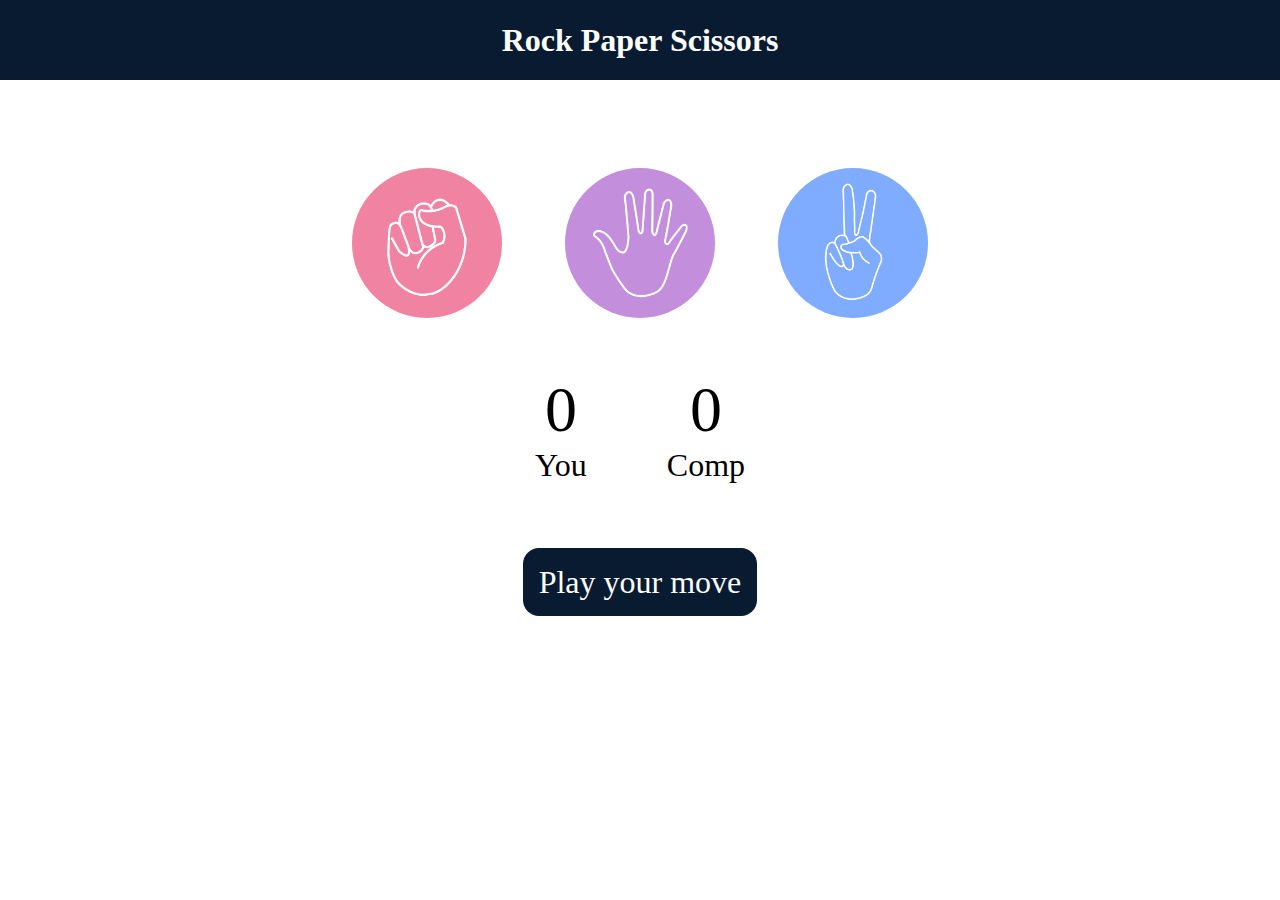
<file: STONE PAPER SCISSORS/index.html>
<!DOCTYPE html>
<html lang="en">
<head>
    <meta charset="UTF-8">
    <meta name="viewport" content="width=device-width, initial-scale=1.0">
    <title>Rock Paper Scissors Game</title>
    <link rel="stylesheet" href="style.css"/>
</head>
<body>
    <h1>Rock Paper Scissors</h1>
    <div class="choices">
        <div class="choice" id="rock">
            <img src="rock.png">
        </div>
        <div class="choice" id="paper">
            <img src="paper.png">
        </div>
        <div class="choice" id="scissors">
            <img src="scissors.png">
        </div>
    </div>

    <div class="score-board">
        <div class="score">
            <p id="user-score">0</p>
            <p>You</p>
        </div>
        <div class="score">
            <p id="comp-score">0</p>
            <p>Comp</p>
        </div>
    </div>
    <div class="msg-container">
        <p id="msg">Play your move </p>
    </div>

<script src="app.js"></script>
</body>
</html>
</file>
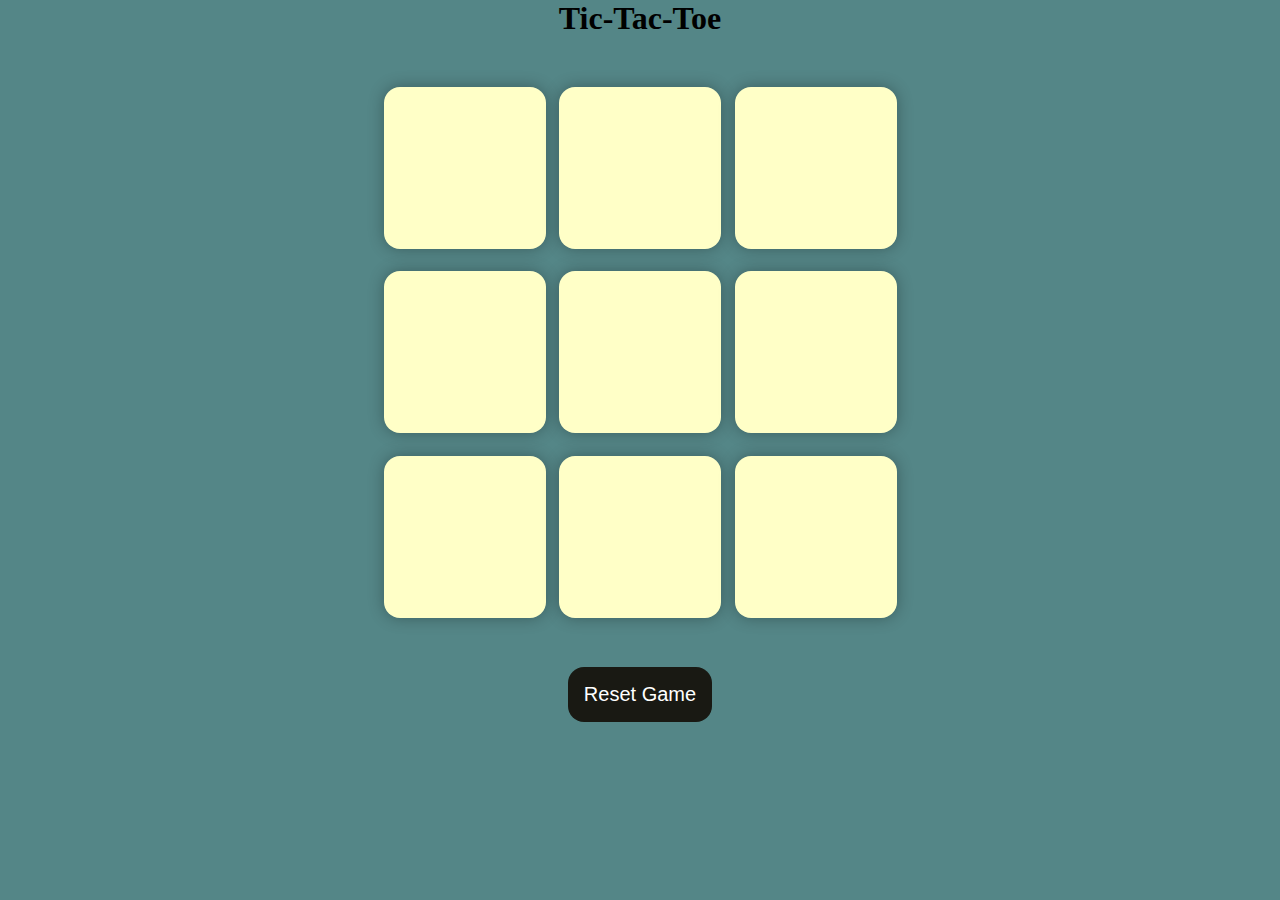
<file: TIC TAC TOE/index.html>
<!DOCTYPE html>
<html lang="en">
<head>
    <meta charset="UTF-8">
    <meta name="viewport" content="width=device-width, initial-scale=1.0">
    <title>Tic-Tac-Toe Game</title>
    <link rel="stylesheet" href="style.css"/>
</head>
<body>
    <div class="msg-container hide">
        <p id="msg"> Winner</p>
        <button id="new-btn"> New Game</button>
    </div>
    <main>
        <h1>Tic-Tac-Toe</h1>
        <div class="container">
            <div class="game">
                <button class="box"></button>
                <button class="box"></button>
                <button class="box"></button>
                <button class="box"></button>
                <button class="box"></button>
                <button class="box"></button>
                <button class="box"></button>
                <button class="box"></button>
                <button class="box"></button>
            </div>
        </div>
        <button id="reset-btn"> Reset Game</button>
    </main>
    <script src="app.js"></script>
</body>
</html>
</file>
<file: STONE PAPER SCISSORS/style.css>
*{
    margin: 0;
    padding: 0;
    text-align: center;
}

h1{
    background-color: #081b31;
    color: #fff;
    height: 5rem;
    line-height: 5rem;
}

.choice{
    height: 165px;
    width: 165px;
    border-radius: 50%;
    display: flex;
    justify-content: center;
    align-items: center;
}

.choice:hover {
    cursor: pointer;
    background-color: #081b31;
}

img{
    height: 150px;
    width: 150px; 
    object-fit: cover;
    border-radius: 50%;
}

.choices{
    display: flex;
    justify-content: center;
    align-items: center;
    gap: 3rem;
    margin-top: 5rem;

}

.score-board{
    display: flex;
    justify-content: center;
    align-items: center;
    font-size: 2rem;
    margin-top: 3rem;
    gap: 5rem;   
}

#user-score,
#comp-score{
    font-size: 4rem;
}

.msg-container{
    margin-top: 5rem;
}

#msg{
    background-color: #081b31;
    color: #fff;
    font-size: 2rem;
    display: inline;
    padding: 1rem;
    border-radius: 1rem;
    
}
</file>
<file: TIC TAC TOE/style.css>
*{
    margin: 0;
    padding: 0;
}
body{
    background-color: #548687;
    text-align: center;
}

.container{
    height: 70vh;
    display: flex;
    justify-content: center;
    align-items: center;
}

.game{
    height: 60vmin;
    width: 60vmin;
    display: flex;
    flex-wrap: wrap;
    justify-content: center;
    align-items: center;
    gap: 1.5vmin;
}
.box{
    height: 18vmin;
    width: 18vmin;
    border-radius: 1rem;
    border: none;
    box-shadow: 0 0 1rem rgba(0,0,0,0.3);
    font-size: 8vmin;
    color: #b0413e;
    background-color: #ffffc7;
}

#reset-btn{
    padding: 1rem;
    font-size: 1.25rem;
    background-color: #191913;
    color: #fff;
    border-radius: 1rem;
    border: none;

}
#new-btn{
    padding: 1rem;
    font-size: 1.25rem;
    background-color: #191913;
    color: #fff;
    border-radius: 1rem;
    border: none;
}

#msg{
    color: #ffffc7;
    font-size: 5vmin;
}
.msg-container{
    height: 100vmin;
    display: flex;
    justify-content: center;
    align-items: center;
    flex-direction: column;
    gap: 4rem;
}
.hide{
    display: none;
}
</file>
